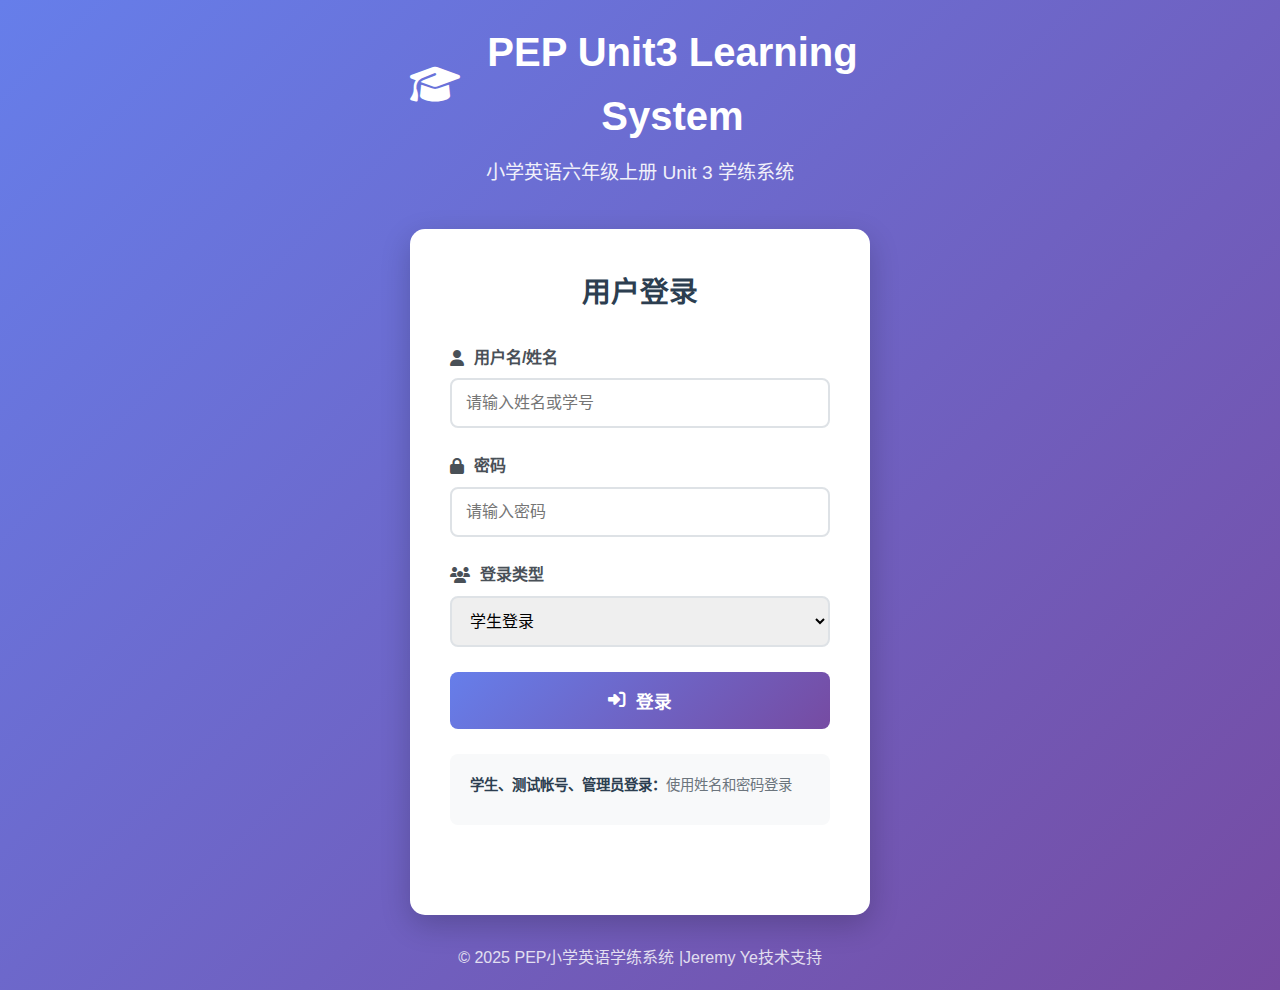
<file: index.html>
<!DOCTYPE html>
<html lang="zh-CN">
<head>
   <!-- 云端同步脚本 -->
<script src="cloud-sync.js"></script>
    <meta charset="UTF-8">
    <meta name="viewport" content="width=device-width, initial-scale=1.0">
    <title>PEP小学英语六年级上册Unit 3学练系统</title>
    <link rel="stylesheet" href="style.css">
    <link rel="stylesheet" href="https://cdnjs.cloudflare.com/ajax/libs/font-awesome/6.4.0/css/all.min.css">
    <script src="cloudflare-kv.js"></script>
<script src="sync-manager.js"></script>
    <!-- 在 head 部分添加 -->
<meta name="description" content="PEP小学英语六年级上册Unit 3学练系统">
<meta name="keywords" content="小学英语,PEP,六年级,学练系统">
<meta name="author" content="英语教研组">
</head>
<body>
    <div class="container">
        <!-- 系统标题 -->
        <header class="header">
            <h1 class="system-title">PEP小学英语六年级上册Unit 3学练系统</h1>
            
            <!-- 用户信息栏 -->
            <div class="user-info-bar">
                <div class="user-name">
                    <i class="fas fa-user"></i>
                    <span id="currentUser">未登录</span>
                </div>
                <div class="current-time">
                    <i class="fas fa-clock"></i>
                    <span id="currentTime">--:--:--</span>
                </div>
                <div class="current-score">
                    <i class="fas fa-star"></i>
                    <span id="currentScore">0</span> 分
                </div>
            </div>
            
            <!-- 导航栏 -->
            <nav class="nav-tabs">
                <button class="tab-btn active" data-tab="basic">基础学练</button>
                <button class="tab-btn" data-tab="advanced">提升学练</button>
                <button class="tab-btn logout-btn" id="logoutBtn">
                    <i class="fas fa-sign-out-alt"></i> 退出
                </button>
            </nav>
        </header>

        <!-- 学练内容区域 -->
        <main class="content-area">
            <!-- 基础学练模块 -->
            <section id="basic-training" class="training-section active">
                <div class="section-header">
                    <h2><i class="fas fa-language"></i> 基础学练</h2>
                    <div class="progress-info">
                        <span>进度: <span id="basicProgress">0</span>/<span id="basicTotal">0</span></span>
                        <span>已完成: <span id="basicCompleted">0</span>项</span>
                    </div>
                </div>
                
                <div class="category-selector">
                    <button class="category-btn active" data-category="vocabulary">核心词汇与短语</button>
                    <button class="category-btn" data-category="sentences">重点句型与对话</button>
                    <button class="category-btn" data-category="passages">综合范文与语段</button>
                </div>
                
                <div class="training-content">
                    <div class="current-item">
                        <h3 id="itemTitle">请选择学习内容</h3>
                        <div class="item-content">
                            <div class="english-text" id="englishText">--</div>
                            <div class="chinese-text" id="chineseText">--</div>
                        </div>
                        
                        <div class="audio-controls">
                            <button class="audio-btn" id="listenBtn">
                                <i class="fas fa-volume-up"></i> 听原音
                            </button>
                            <button class="audio-btn record-btn" id="recordBtn">
                                <i class="fas fa-microphone"></i> 跟读
                            </button>
                            <button class="audio-btn" id="playbackBtn" disabled>
                                <i class="fas fa-play"></i> 播放我的跟读
                            </button>
                        </div>
                        
                        <div class="recording-status" id="recordingStatus">
                            准备就绪
                        </div>
                        
                        <div class="score-feedback" id="scoreFeedback">
                            请跟读获取评分
                        </div>
                        
                        <div class="navigation-buttons">
                            <button class="nav-btn" id="prevBtn">
                                <i class="fas fa-arrow-left"></i> 上一项
                            </button>
                            <button class="nav-btn next-btn" id="nextBtn">
                                下一项 <i class="fas fa-arrow-right"></i>
                            </button>
                        </div>
                    </div>
                    
                    <div class="item-list">
                        <h4>学习列表</h4>
                        <div id="itemListContainer">
                            <!-- 项目列表将通过JavaScript动态生成 -->
                        </div>
                    </div>
                </div>
            </section>

            <!-- 提升学练模块 -->
            <section id="advanced-training" class="training-section">
                <div class="section-header">
                    <h2><i class="fas fa-chart-line"></i> 提升学练</h2>
                    <div class="progress-info">
                        <span>进度: <span id="advancedProgress">0</span>/<span id="advancedTotal">0</span></span>
                        <span>得分: <span id="advancedScore">0</span></span>
                    </div>
                </div>
                
                <div class="exercise-selector">
                    <button class="exercise-btn active" data-exercise="1">阅读理解训练（一）</button>
                    <button class="exercise-btn" data-exercise="2">阅读理解训练（二）</button>
                    <button class="exercise-btn" data-exercise="3">阅读理解训练（三）</button>
                </div>
                
                <div class="exercise-content">
                    <div class="reading-passage">
                        <h3 id="passageTitle">阅读理解文章</h3>
                        <div class="passage-text" id="passageText">
                            <!-- 文章内容将通过JavaScript动态加载 -->
                        </div>
                    </div>
                    
                    <div class="questions-section">
                        <div id="questionsContainer">
                            <!-- 问题将通过JavaScript动态生成 -->
                        </div>
                        
                        <div class="exercise-controls">
                            <button class="submit-btn" id="submitAnswersBtn">
                                <i class="fas fa-paper-plane"></i> 提交答案
                            </button>
                            <button class="reset-btn" id="resetAnswersBtn">
                                <i class="fas fa-redo"></i> 重置答案
                            </button>
                        </div>
                        
                        <div class="results-section" id="resultsSection">
                            <!-- 结果将通过JavaScript动态生成 -->
                        </div>
                    </div>
                </div>
            </section>
        </main>

        <!-- 祝贺特效容器 -->
        <div id="celebrationContainer" class="celebration-container">
            <div class="celebration-message">
                <h1 id="congratulationText">Excellent!</h1>
                <p>恭喜你完成了所有训练！</p>
                <button class="close-celebration" id="closeCelebration">关闭</button>
            </div>
        </div>
    </div>

    <!-- 音频元素 -->
    <audio id="celebrationSound" preload="auto">
        <source src="https://assets.mixkit.co/active_storage/sfx/201/201-preview.mp3" type="audio/mpeg">
    </audio>
<!-- 语音功能提示 -->
<div id="speechHelp" style="display:none; position:fixed; bottom:20px; right:20px; background:#fff; padding:15px; border-radius:10px; box-shadow:0 5px 15px rgba(0,0,0,0.2); z-index:1000; max-width:300px;">
    <h4 style="margin-top:0;">语音功能使用提示</h4>
    <p>1. 使用Chrome或Edge浏览器效果最佳</p>
    <p>2. 点击"听原音"播放英语发音</p>
    <p>3. 点击"跟读"开始录音，说完后自动评分</p>
    <p>4. 首次使用需要允许麦克风权限</p>
    <button onclick="document.getElementById('speechHelp').style.display='none'" style="margin-top:10px; padding:8px 15px; background:#667eea; color:white; border:none; border-radius:5px; cursor:pointer;">知道了</button>
</div>

<script>
// 显示语音帮助提示
setTimeout(() => {
    const speechHelp = document.getElementById('speechHelp');
    if (speechHelp && !localStorage.getItem('speechHelpShown')) {
        speechHelp.style.display = 'block';
        localStorage.setItem('speechHelpShown', 'true');
    }
}, 3000);
</script>
    <script src="script.js"></script>
</body>
</html>
</file>
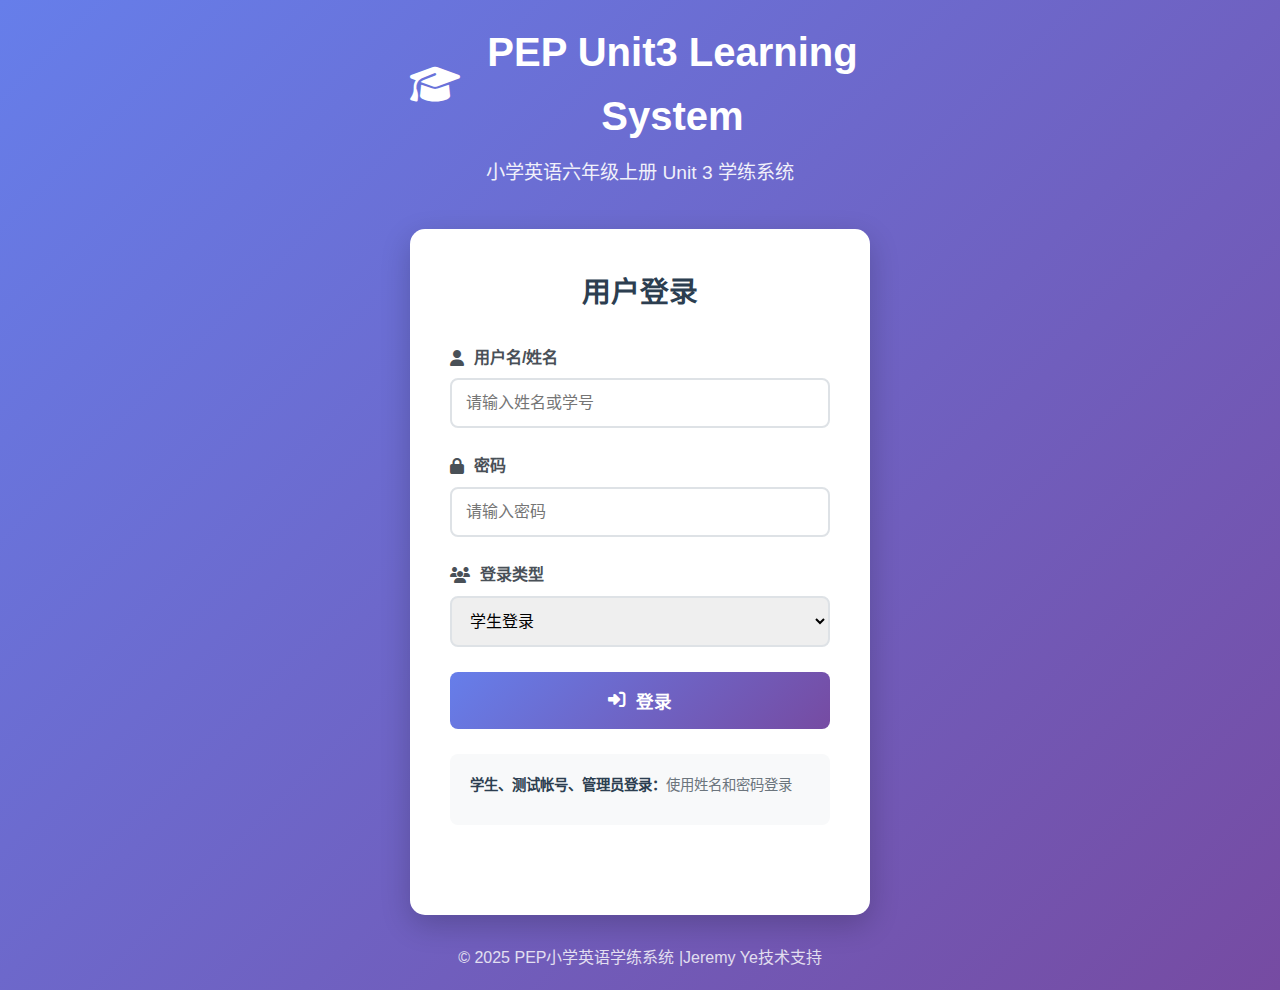
<file: admin.html>
<!DOCTYPE html>
<html lang="zh-CN">
<head>
    <!-- 云端同步脚本 -->
<script src="cloud-sync.js"></script>
    <meta charset="UTF-8">
    <meta name="viewport" content="width=device-width, initial-scale=1.0">
    <title>管理员后台 - PEP Unit3 Learning System</title>
    <link rel="stylesheet" href="style.css">
    <link rel="stylesheet" href="https://cdnjs.cloudflare.com/ajax/libs/font-awesome/6.4.0/css/all.min.css">
    <link rel="stylesheet" href="https://cdnjs.cloudflare.com/ajax/libs/font-awesome/6.4.0/css/all.min.css">
</head>
<body class="admin-page">
    <div class="admin-container">
        <!-- 管理员头部 -->
        <header class="admin-header">
            <h1>
                <i class="fas fa-cogs"></i> 
                PEP Unit3 Learning System - 管理员后台
            </h1>
            <div class="admin-info">
                <span>管理员: 叶金炎</span>
                <button id="adminLogout" class="logout-btn">
                    <i class="fas fa-sign-out-alt"></i> 退出
                </button>
            </div>
        </header>

        <!-- 管理员导航 -->
        <nav class="admin-nav">
            <button class="admin-nav-btn active" data-section="students">
                <i class="fas fa-users"></i> 学生管理
            </button>
            <button class="admin-nav-btn" data-section="training">
                <i class="fas fa-chart-bar"></i> 训练情况
            </button>
            <button class="admin-nav-btn" data-section="data">
                <i class="fas fa-database"></i> 数据管理
            </button>
        </nav>

        <!-- 内容区域 -->
        <main class="admin-content">
            <!-- 学生管理 -->
            <section id="studentsSection" class="admin-section active">
                <div class="section-header">
                    <h2><i class="fas fa-user-plus"></i> 学生信息管理</h2>
                    <div class="section-controls">
                        <button id="addStudentBtn" class="action-btn">
                            <i class="fas fa-plus"></i> 添加学生
                        </button>
                        <button id="importStudentsBtn" class="action-btn">
                            <i class="fas fa-file-import"></i> 批量导入
                        </button>
                    </div>
                </div>

                <!-- 添加学生表单 -->
                <div id="addStudentForm" class="add-form" style="display: none;">
                    <h3>添加新学生</h3>
                    <form id="newStudentForm">
                        <div class="form-row">
                            <div class="form-group">
                                <label>姓名</label>
                                <input type="text" id="newName" required>
                            </div>
                            <div class="form-group">
                                <label>学号</label>
                                <input type="text" id="newStudentId" required>
                            </div>
                            <div class="form-group">
                                <label>密码</label>
                                <input type="text" id="newPassword" value="123456yy" required>
                            </div>
                        </div>
                        <div class="form-actions">
                            <button type="submit" class="save-btn">
                                <i class="fas fa-save"></i> 保存
                            </button>
                            <button type="button" class="cancel-btn" id="cancelAdd">
                                取消
                            </button>
                        </div>
                    </form>
                </div>

                <!-- 批量导入 -->
                <div id="importSection" class="import-section" style="display: none;">
                    <h3>批量导入学生</h3>
                    <div class="import-options">
                        <div class="import-method">
                            <h4>方法一：粘贴Excel数据</h4>
                            <textarea id="excelData" placeholder="请从Excel复制数据并粘贴到这里...
格式：姓名  学号  密码
岑乐宸  CL001  123456yy
岑宇铠  CL002  123456yy"></textarea>
                            <button id="pasteImportBtn" class="action-btn">
                                <i class="fas fa-paste"></i> 导入粘贴的数据
                            </button>
                        </div>
                        
                        <div class="import-method">
                            <h4>方法二：上传文件</h4>
                            <input type="file" id="studentFile" accept=".csv,.xlsx,.json">
                            <button id="uploadImportBtn" class="action-btn">
                                <i class="fas fa-upload"></i> 上传并导入
                            </button>
                        </div>
                    </div>
                </div>

                <!-- 学生列表 -->
                <div class="data-table-container">
                    <h3>学生列表</h3>
                    <div class="table-controls">
                        <div class="search-box">
                            <input type="text" id="studentSearch" placeholder="搜索学生...">
                            <i class="fas fa-search"></i>
                        </div>
                        <div class="table-info">
                            共 <span id="studentCount">0</span> 名学生
                        </div>
                    </div>
                    
                    <div class="table-wrapper">
                        <table id="studentsTable" class="data-table">
                            <thead>
                                <tr>
                                    <th>序号</th>
                                    <th>姓名</th>
                                    <th>学号</th>
                                    <th>密码</th>
                                    <th>操作</th>
                                </tr>
                            </thead>
                            <tbody>
                                <!-- 学生数据将通过JavaScript动态生成 -->
                            </tbody>
                        </table>
                    </div>
                </div>
            </section>

            <!-- 训练情况 -->
            <section id="trainingSection" class="admin-section">
                <div class="section-header">
                    <h2><i class="fas fa-chart-line"></i> 学生训练情况</h2>
                    <div class="section-controls">
                        <select id="dateFilter">
                            <option value="all">所有日期</option>
                            <option value="today">今天</option>
                            <option value="week">本周</option>
                            <option value="month">本月</option>
                        </select>
                        <button id="exportTrainingBtn" class="action-btn">
                            <i class="fas fa-download"></i> 导出数据
                        </button>
                    </div>
                </div>

                <div class="stats-cards">
                    <div class="stat-card">
                        <div class="stat-icon">
                            <i class="fas fa-users"></i>
                        </div>
                        <div class="stat-info">
                            <h3 id="totalStudents">0</h3>
                            <p>总学生数</p>
                        </div>
                    </div>
                    <div class="stat-card">
                        <div class="stat-icon">
                            <i class="fas fa-clock"></i>
                        </div>
                        <div class="stat-info">
                            <h3 id="avgTime">0</h3>
                            <p>平均训练时间(分钟)</p>
                        </div>
                    </div>
                    <div class="stat-card">
                        <div class="stat-icon">
                            <i class="fas fa-star"></i>
                        </div>
                        <div class="stat-info">
                            <h3 id="avgScore">0</h3>
                            <p>平均分数</p>
                        </div>
                    </div>
                    <div class="stat-card">
                        <div class="stat-icon">
                            <i class="fas fa-check-circle"></i>
                        </div>
                        <div class="stat-info">
                            <h3 id="completedCount">0</h3>
                            <p>完成训练人数</p>
                        </div>
                    </div>
                </div>

                <div class="data-table-container">
                    <h3>训练记录</h3>
                    <div class="table-controls">
                        <select id="studentFilter">
                            <option value="all">所有学生</option>
                        </select>
                        <button id="exportSelectedBtn" class="action-btn">
                            <i class="fas fa-file-export"></i> 导出选中
                        </button>
                    </div>
                    
                    <div class="table-wrapper">
                        <table id="trainingTable" class="data-table">
                            <thead>
                                <tr>
                                    <th><input type="checkbox" id="selectAll"></th>
                                    <th>学生姓名</th>
                                    <th>登录日期</th>
                                    <th>训练时间</th>
                                    <th>基础训练分</th>
                                    <th>提升训练分</th>
                                    <th>总分</th>
                                    <th>完成状态</th>
                                </tr>
                            </thead>
                            <tbody>
                                <!-- 训练数据将通过JavaScript动态生成 -->
                            </tbody>
                        </table>
                    </div>
                </div>
            </section>

            <!-- 数据管理 -->
            <section id="dataSection" class="admin-section">
                <div class="section-header">
                    <h2><i class="fas fa-database"></i> 系统数据管理</h2>
                </div>

                <div class="data-management">
                    <div class="data-card">
                        <div class="data-icon">
                            <i class="fas fa-download"></i>
                        </div>
                        <h3>备份数据</h3>
                        <p>下载所有系统数据备份文件</p>
                        <button id="backupDataBtn" class="data-btn">
                            <i class="fas fa-save"></i> 备份数据
                        </button>
                    </div>

                    <div class="data-card">
                        <div class="data-icon">
                            <i class="fas fa-upload"></i>
                        </div>
                        <h3>恢复数据</h3>
                        <p>从备份文件恢复系统数据</p>
                        <input type="file" id="restoreFile" accept=".json" style="display: none;">
                        <button id="restoreDataBtn" class="data-btn">
                            <i class="fas fa-history"></i> 恢复数据
                        </button>
                    </div>

                    <div class="data-card warning">
                        <div class="data-icon">
                            <i class="fas fa-trash-alt"></i>
                        </div>
                        <h3>清除数据</h3>
                        <p>清除所有训练记录（学生信息保留）</p>
                        <button id="clearTrainingDataBtn" class="data-btn warning-btn">
                            <i class="fas fa-broom"></i> 清除训练数据
                        </button>
                    </div>

                    <div class="data-card danger">
                        <div class="data-icon">
                            <i class="fas fa-exclamation-triangle"></i>
                        </div>
                        <h3>重置系统</h3>
                        <p>重置所有数据到初始状态</p>
                        <button id="resetSystemBtn" class="data-btn danger-btn">
                            <i class="fas fa-redo"></i> 重置系统
                        </button>
                    </div>
                </div>

                <div class="system-info">
                    <h3>系统信息</h3>
                    <div class="info-grid">
                        <div class="info-item">
                            <span class="info-label">系统版本:</span>
                            <span class="info-value">Pep Unit3 Learning System v1.0</span>
                        </div>
                        <div class="info-item">
                            <span class="info-label">数据存储:</span>
                            <span class="info-value" id="storageStatus">检查中...</span>
                        </div>
                        <div class="info-item">
                            <span class="info-label">学生数量:</span>
                            <span class="info-value" id="systemStudentCount">0</span>
                        </div>
                        <div class="info-item">
                            <span class="info-label">训练记录:</span>
                            <span class="info-value" id="trainingRecordCount">0</span>
                        </div>
                        <div class="info-item">
                            <span class="info-label">最后备份:</span>
                            <span class="info-value" id="lastBackup">无</span>
                        </div>
                    </div>
                </div>
            </section>
        </main>

        <!-- 确认对话框 -->
        <div id="confirmDialog" class="confirm-dialog">
            <div class="dialog-content">
                <h3 id="dialogTitle">确认操作</h3>
                <p id="dialogMessage">确定要执行此操作吗？</p>
                <div class="dialog-actions">
                    <button id="dialogConfirm" class="confirm-btn">确定</button>
                    <button id="dialogCancel" class="cancel-btn">取消</button>
                </div>
            </div>
        </div>

        <!-- 消息提示 -->
        <div id="messageToast" class="message-toast">
            <span id="toastMessage">操作成功！</span>
        </div>
    </div>

    <script src="db.js"></script>
    <script src="admin.js"></script>
</body>
</html>
</file>
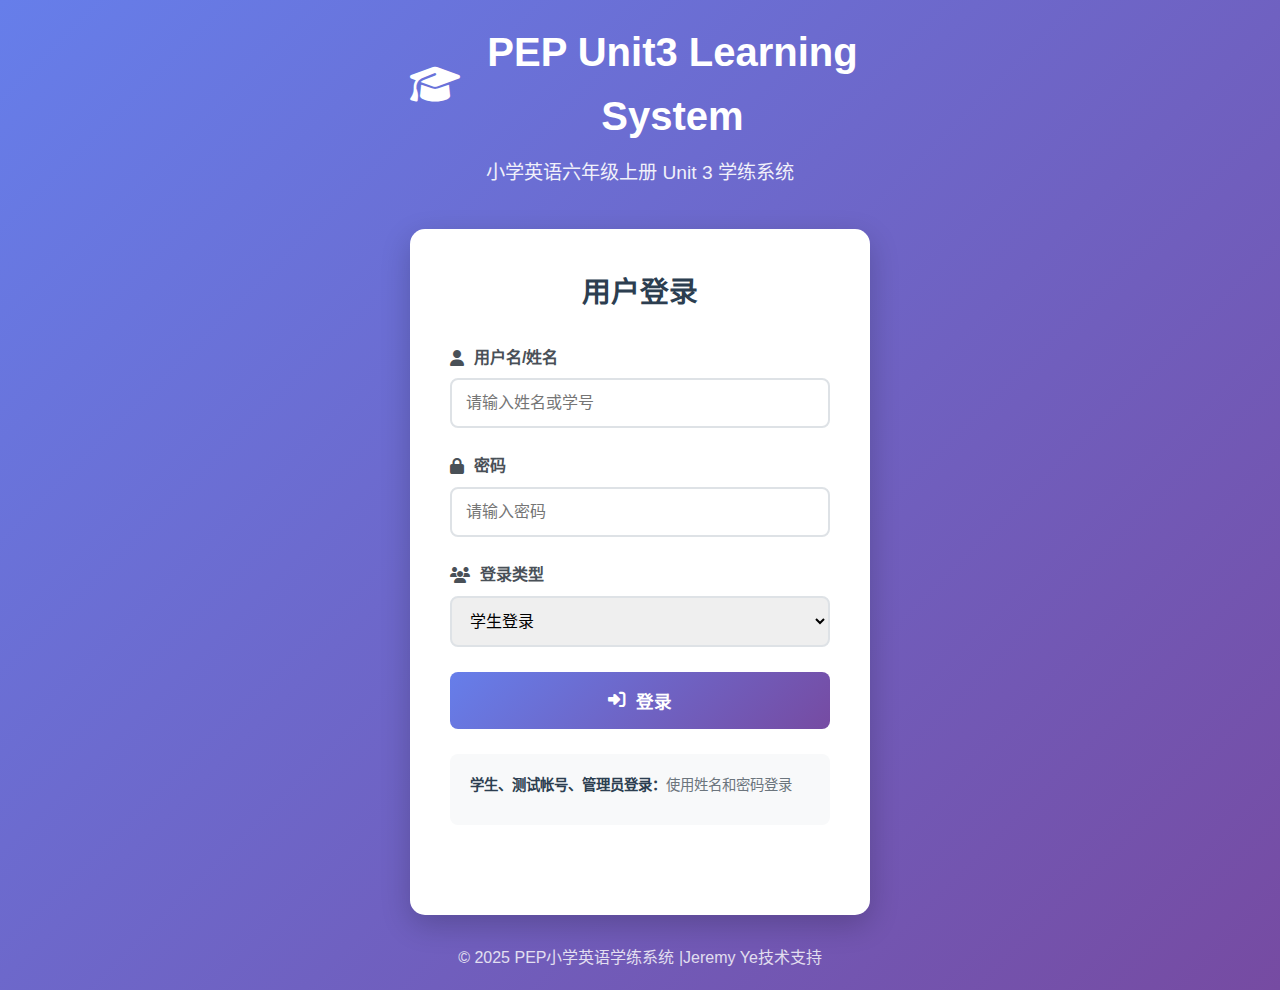
<file: login.html>
<!DOCTYPE html>
<html lang="zh-CN">
<head>
    <!-- 云端同步脚本 -->
<script src="cloud-sync.js"></script>
    <meta charset="UTF-8">
    <meta name="viewport" content="width=device-width, initial-scale=1.0">
    <title>登录 - PEP Unit3 Learning System</title>
    <link rel="stylesheet" href="style.css">
    <link rel="stylesheet" href="https://cdnjs.cloudflare.com/ajax/libs/font-awesome/6.4.0/css/all.min.css">
    <script src="cloudflare-kv.js"></script>
<script src="sync-manager.js"></script>
</head>
<body class="login-page">
    <div class="login-container">
        <div class="login-header">
            <h1><i class="fas fa-graduation-cap"></i> PEP Unit3 Learning System</h1>
            <p>小学英语六年级上册 Unit 3 学练系统</p>
        </div>
        
        <div class="login-box">
            <h2>用户登录</h2>
            
            <form id="loginForm">
                <div class="input-group">
                    <label for="username">
                        <i class="fas fa-user"></i> 用户名/姓名
                    </label>
                    <input type="text" id="username" name="username" required 
                           placeholder="请输入姓名或学号">
                </div>
                
                <div class="input-group">
                    <label for="password">
                        <i class="fas fa-lock"></i> 密码
                    </label>
                    <input type="password" id="password" name="password" required 
                           placeholder="请输入密码">
                </div>
                
                <div class="input-group">
                    <label for="loginType">
                        <i class="fas fa-users"></i> 登录类型
                    </label>
                    <select id="loginType" name="loginType">
                        <option value="student">学生登录</option>
                        <option value="admin">管理员登录</option>
                    </select>
                </div>
                
                <button type="submit" class="login-btn">
                    <i class="fas fa-sign-in-alt"></i> 登录
                </button>
                
                <div class="login-hint">
                    <p><strong>学生、测试帐号、管理员登录：</strong>使用姓名和密码登录</p>
                </div>
            </form>
            
            <div id="loginMessage" class="login-message"></div>
        </div>
        
        <div class="login-footer">
            <p>© 2025 PEP小学英语学练系统 |Jeremy Ye技术支持</p>
        </div>
    </div>
    
    <script src="db.js"></script>
    <script src="script.js"></script>
</body>
</html>
</file>
<file: style.css>
/* 全局样式 */
* {
    margin: 0;
    padding: 0;
    box-sizing: border-box;
}

body {
    font-family: 'Microsoft YaHei', 'Segoe UI', Arial, sans-serif;
    line-height: 1.6;
    color: #333;
    background: linear-gradient(135deg, #f5f7fa 0%, #c3cfe2 100%);
    min-height: 100vh;
}

.container {
    max-width: 1200px;
    margin: 0 auto;
    padding: 20px;
}

/* 头部样式 */
.header {
    background: white;
    border-radius: 15px;
    padding: 20px;
    box-shadow: 0 5px 15px rgba(0,0,0,0.1);
    margin-bottom: 20px;
}

.system-title {
    color: #ff0000;
    text-align: center;
    font-size: 2.2rem;
    margin-bottom: 20px;
    text-shadow: 2px 2px 4px rgba(0,0,0,0.1);
}

.user-info-bar {
    display: flex;
    justify-content: space-between;
    align-items: center;
    background: linear-gradient(90deg, #4b6cb7 0%, #182848 100%);
    color: white;
    padding: 15px 20px;
    border-radius: 10px;
    margin-bottom: 15px;
}

.user-name, .current-time, .current-score {
    display: flex;
    align-items: center;
    gap: 10px;
    font-size: 1.1rem;
    font-weight: bold;
}

.user-name i, .current-time i, .current-score i {
    font-size: 1.3rem;
}

.nav-tabs {
    display: flex;
    gap: 10px;
    background: #f8f9fa;
    padding: 10px;
    border-radius: 10px;
}

.tab-btn {
    flex: 1;
    padding: 12px 20px;
    border: none;
    background: white;
    border-radius: 8px;
    cursor: pointer;
    font-size: 1rem;
    font-weight: bold;
    color: #555;
    transition: all 0.3s ease;
    display: flex;
    align-items: center;
    justify-content: center;
    gap: 8px;
}

.tab-btn:hover {
    background: #e9ecef;
    transform: translateY(-2px);
}

.tab-btn.active {
    background: linear-gradient(135deg, #667eea 0%, #764ba2 100%);
    color: white;
    box-shadow: 0 4px 15px rgba(102, 126, 234, 0.4);
}

.logout-btn {
    background: #dc3545 !important;
    color: white !important;
    flex: 0.5;
}

/* 内容区域 */
.content-area {
    background: white;
    border-radius: 15px;
    padding: 25px;
    box-shadow: 0 5px 15px rgba(0,0,0,0.1);
}

.training-section {
    display: none;
}

.training-section.active {
    display: block;
    animation: fadeIn 0.5s ease;
}

@keyframes fadeIn {
    from { opacity: 0; }
    to { opacity: 1; }
}

.section-header {
    display: flex;
    justify-content: space-between;
    align-items: center;
    margin-bottom: 25px;
    padding-bottom: 15px;
    border-bottom: 2px solid #e9ecef;
}

.section-header h2 {
    color: #2c3e50;
    display: flex;
    align-items: center;
    gap: 10px;
}

.progress-info {
    display: flex;
    gap: 20px;
    font-weight: bold;
    color: #6c757d;
}

/* 基础学练样式 */
.category-selector, .exercise-selector {
    display: flex;
    gap: 10px;
    margin-bottom: 25px;
    flex-wrap: wrap;
}

.category-btn, .exercise-btn {
    padding: 10px 20px;
    border: 2px solid #dee2e6;
    background: white;
    border-radius: 8px;
    cursor: pointer;
    font-weight: bold;
    transition: all 0.3s ease;
}

.category-btn:hover, .exercise-btn:hover {
    border-color: #667eea;
    transform: translateY(-2px);
}

.category-btn.active, .exercise-btn.active {
    background: linear-gradient(135deg, #667eea 0%, #764ba2 100%);
    color: white;
    border-color: transparent;
}

.training-content {
    display: grid;
    grid-template-columns: 2fr 1fr;
    gap: 30px;
}

.current-item {
    background: #f8f9fa;
    padding: 25px;
    border-radius: 12px;
    border: 1px solid #e9ecef;
}

.item-content {
    margin-bottom: 25px;
}

.english-text {
    font-size: 1.8rem;
    font-weight: bold;
    color: #2c3e50;
    margin-bottom: 15px;
    line-height: 1.4;
    padding: 15px;
    background: white;
    border-radius: 8px;
    border-left: 4px solid #667eea;
}

.chinese-text {
    font-size: 1.2rem;
    color: #6c757d;
    padding: 15px;
    background: white;
    border-radius: 8px;
    border-left: 4px solid #28a745;
}

.audio-controls {
    display: flex;
    gap: 15px;
    margin-bottom: 20px;
    flex-wrap: wrap;
}

.audio-btn {
    padding: 12px 25px;
    border: none;
    border-radius: 8px;
    cursor: pointer;
    font-weight: bold;
    font-size: 1rem;
    display: flex;
    align-items: center;
    gap: 8px;
    transition: all 0.3s ease;
}

.audio-btn:not(:disabled):hover {
    transform: translateY(-2px);
    box-shadow: 0 4px 12px rgba(0,0,0,0.15);
}

.audio-btn {
    background: linear-gradient(135deg, #667eea 0%, #764ba2 100%);
    color: white;
}

.record-btn {
    background: linear-gradient(135deg, #f093fb 0%, #f5576c 100%);
}

.audio-btn:disabled {
    background: #6c757d;
    cursor: not-allowed;
    opacity: 0.6;
}

.recording-status {
    text-align: center;
    padding: 15px;
    background: white;
    border-radius: 8px;
    margin-bottom: 15px;
    font-weight: bold;
    border: 2px dashed #dee2e6;
}

.score-feedback {
    text-align: center;
    padding: 15px;
    background: linear-gradient(135deg, #a8edea 0%, #fed6e3 100%);
    border-radius: 8px;
    font-size: 1.3rem;
    font-weight: bold;
    color: #2c3e50;
    margin-bottom: 20px;
}

.navigation-buttons {
    display: flex;
    justify-content: space-between;
}

.nav-btn {
    padding: 12px 30px;
    border: none;
    border-radius: 8px;
    cursor: pointer;
    font-weight: bold;
    font-size: 1rem;
    display: flex;
    align-items: center;
    gap: 8px;
    background: #6c757d;
    color: white;
    transition: all 0.3s ease;
}

.nav-btn:hover:not(:disabled) {
    background: #545b62;
    transform: translateY(-2px);
}

.nav-btn:disabled {
    opacity: 0.5;
    cursor: not-allowed;
}

.next-btn {
    background: #28a745;
}

.next-btn:hover:not(:disabled) {
    background: #218838;
}

/* 项目列表样式 */
.item-list {
    background: #f8f9fa;
    padding: 20px;
    border-radius: 12px;
    border: 1px solid #e9ecef;
}

.item-list h4 {
    margin-bottom: 15px;
    color: #2c3e50;
}

#itemListContainer {
    max-height: 400px;
    overflow-y: auto;
}

.item-list-item {
    padding: 12px 15px;
    margin-bottom: 8px;
    background: white;
    border-radius: 6px;
    cursor: pointer;
    transition: all 0.3s ease;
    border-left: 4px solid #dee2e6;
}

.item-list-item:hover {
    background: #e9ecef;
    transform: translateX(5px);
}

.item-list-item.active {
    background: linear-gradient(135deg, #667eea 0%, #764ba2 100%);
    color: white;
    border-left-color: #4a5bd3;
}

.item-list-item.completed {
    border-left-color: #28a745;
    background: #d4edda;
}

/* 提升学练样式 */
.exercise-content {
    display: grid;
    grid-template-columns: 1fr 1fr;
    gap: 30px;
}

.reading-passage {
    background: #f8f9fa;
    padding: 25px;
    border-radius: 12px;
    border: 1px solid #e9ecef;
}

.passage-text {
    line-height: 1.8;
    font-size: 1.1rem;
    color: #2c3e50;
    background: white;
    padding: 20px;
    border-radius: 8px;
    max-height: 500px;
    overflow-y: auto;
}

.questions-section {
    background: #f8f9fa;
    padding: 25px;
    border-radius: 12px;
    border: 1px solid #e9ecef;
}

.question-item {
    margin-bottom: 25px;
    padding-bottom: 20px;
    border-bottom: 1px dashed #dee2e6;
}

.question-item:last-child {
    border-bottom: none;
}

.question-text {
    font-weight: bold;
    margin-bottom: 15px;
    color: #2c3e50;
    font-size: 1.1rem;
}

.options-container {
    display: flex;
    flex-direction: column;
    gap: 10px;
}

.option-label {
    display: flex;
    align-items: center;
    gap: 10px;
    padding: 12px;
    background: white;
    border-radius: 6px;
    cursor: pointer;
    transition: all 0.3s ease;
    border: 2px solid transparent;
}

.option-label:hover {
    background: #e9ecef;
    border-color: #667eea;
}

.option-label.selected {
    background: #d4edda;
    border-color: #28a745;
}

.option-label.wrong {
    background: #f8d7da;
    border-color: #dc3545;
}

.option-input {
    display: none;
}

.exercise-controls {
    display: flex;
    gap: 15px;
    margin-top: 25px;
    justify-content: center;
}

.submit-btn, .reset-btn {
    padding: 12px 30px;
    border: none;
    border-radius: 8px;
    cursor: pointer;
    font-weight: bold;
    font-size: 1rem;
    display: flex;
    align-items: center;
    gap: 8px;
    transition: all 0.3s ease;
}

.submit-btn {
    background: linear-gradient(135deg, #667eea 0%, #764ba2 100%);
    color: white;
}

.submit-btn:hover {
    transform: translateY(-2px);
    box-shadow: 0 4px 15px rgba(102, 126, 234, 0.4);
}

.reset-btn {
    background: #6c757d;
    color: white;
}

.reset-btn:hover {
    background: #545b62;
    transform: translateY(-2px);
}

.results-section {
    margin-top: 25px;
    padding: 20px;
    background: white;
    border-radius: 8px;
    border: 2px solid #e9ecef;
}

.result-item {
    padding: 10px;
    margin-bottom: 10px;
    border-radius: 6px;
    display: flex;
    align-items: center;
    gap: 10px;
}

.result-item.correct {
    background: #d4edda;
    color: #155724;
}

.result-item.incorrect {
    background: #f8d7da;
    color: #721c24;
}

.result-score {
    text-align: center;
    font-size: 1.3rem;
    font-weight: bold;
    margin-top: 15px;
    padding: 15px;
    background: linear-gradient(135deg, #a8edea 0%, #fed6e3 100%);
    border-radius: 8px;
}

/* 祝贺特效 */
.celebration-container {
    position: fixed;
    top: 0;
    left: 0;
    width: 100%;
    height: 100%;
    background: rgba(0, 0, 0, 0.8);
    display: none;
    justify-content: center;
    align-items: center;
    z-index: 1000;
}

.celebration-message {
    background: white;
    padding: 50px;
    border-radius: 20px;
    text-align: center;
    animation: pulse 2s infinite;
    box-shadow: 0 0 50px rgba(255, 215, 0, 0.5);
}

@keyframes pulse {
    0% { transform: scale(1); }
    50% { transform: scale(1.05); }
    100% { transform: scale(1); }
}

.celebration-message h1 {
    font-size: 4rem;
    color: #ff0000;
    margin-bottom: 20px;
    text-shadow: 2px 2px 4px rgba(0,0,0,0.2);
}

.celebration-message p {
    font-size: 1.5rem;
    color: #2c3e50;
    margin-bottom: 30px;
}

.close-celebration {
    padding: 15px 40px;
    background: linear-gradient(135deg, #667eea 0%, #764ba2 100%);
    color: white;
    border: none;
    border-radius: 10px;
    font-size: 1.2rem;
    cursor: pointer;
    transition: all 0.3s ease;
}

.close-celebration:hover {
    transform: translateY(-3px);
    box-shadow: 0 6px 20px rgba(102, 126, 234, 0.4);
}

/* 花朵飘落特效 */
.flower {
    position: fixed;
    width: 30px;
    height: 30px;
    background-image: url('data:image/svg+xml;utf8,<svg xmlns="http://www.w3.org/2000/svg" viewBox="0 0 100 100"><path fill="%23ff0000" d="M50,20 C55,10 65,10 70,20 C75,30 65,40 50,50 C35,40 25,30 30,20 C35,10 45,10 50,20 Z"/></svg>');
    animation: fall linear infinite;
    pointer-events: none;
    z-index: 999;
}

@keyframes fall {
    to {
        transform: translateY(100vh) rotate(360deg);
        opacity: 0;
    }
}

/* 登录页面样式 */
.login-page {
    display: flex;
    justify-content: center;
    align-items: center;
    min-height: 100vh;
    background: linear-gradient(135deg, #667eea 0%, #764ba2 100%);
}

.login-container {
    width: 100%;
    max-width: 500px;
    padding: 20px;
}

.login-header {
    text-align: center;
    color: white;
    margin-bottom: 40px;
}

.login-header h1 {
    font-size: 2.5rem;
    margin-bottom: 10px;
    display: flex;
    align-items: center;
    justify-content: center;
    gap: 15px;
}

.login-header p {
    font-size: 1.2rem;
    opacity: 0.9;
}

.login-box {
    background: white;
    padding: 40px;
    border-radius: 15px;
    box-shadow: 0 10px 30px rgba(0,0,0,0.2);
}

.login-box h2 {
    text-align: center;
    color: #2c3e50;
    margin-bottom: 30px;
    font-size: 1.8rem;
}

.input-group {
    margin-bottom: 25px;
}

.input-group label {
    display: flex;
    align-items: center;
    gap: 10px;
    margin-bottom: 8px;
    color: #495057;
    font-weight: bold;
}

.input-group input,
.input-group select {
    width: 100%;
    padding: 14px;
    border: 2px solid #dee2e6;
    border-radius: 8px;
    font-size: 1rem;
    transition: all 0.3s ease;
}

.input-group input:focus,
.input-group select:focus {
    outline: none;
    border-color: #667eea;
    box-shadow: 0 0 0 3px rgba(102, 126, 234, 0.1);
}

.login-btn {
    width: 100%;
    padding: 16px;
    background: linear-gradient(135deg, #667eea 0%, #764ba2 100%);
    color: white;
    border: none;
    border-radius: 8px;
    font-size: 1.1rem;
    font-weight: bold;
    cursor: pointer;
    display: flex;
    align-items: center;
    justify-content: center;
    gap: 10px;
    transition: all 0.3s ease;
    margin-top: 20px;
}

.login-btn:hover {
    transform: translateY(-2px);
    box-shadow: 0 5px 20px rgba(102, 126, 234, 0.4);
}

.login-hint {
    margin-top: 25px;
    padding: 20px;
    background: #f8f9fa;
    border-radius: 8px;
    font-size: 0.9rem;
    color: #6c757d;
}

.login-hint p {
    margin-bottom: 8px;
}

.login-hint strong {
    color: #2c3e50;
}

.login-message {
    margin-top: 20px;
    padding: 15px;
    border-radius: 8px;
    text-align: center;
    font-weight: bold;
}

.login-message.success {
    background: #d4edda;
    color: #155724;
    border: 1px solid #c3e6cb;
}

.login-message.error {
    background: #f8d7da;
    color: #721c24;
    border: 1px solid #f5c6cb;
}

.login-footer {
    text-align: center;
    color: white;
    margin-top: 30px;
    opacity: 0.8;
}

/* 管理员页面样式 */
.admin-page {
    background: #f5f7fa;
    min-height: 100vh;
}

.admin-container {
    max-width: 1400px;
    margin: 0 auto;
    padding: 20px;
}

.admin-header {
    display: flex;
    justify-content: space-between;
    align-items: center;
    background: white;
    padding: 20px 30px;
    border-radius: 15px;
    margin-bottom: 20px;
    box-shadow: 0 5px 15px rgba(0,0,0,0.1);
}

.admin-header h1 {
    color: #2c3e50;
    display: flex;
    align-items: center;
    gap: 15px;
}

.admin-info {
    display: flex;
    align-items: center;
    gap: 20px;
}

.admin-nav {
    display: flex;
    gap: 10px;
    background: white;
    padding: 15px;
    border-radius: 15px;
    margin-bottom: 20px;
    box-shadow: 0 5px 15px rgba(0,0,0,0.1);
}

.admin-nav-btn {
    flex: 1;
    padding: 15px 20px;
    border: none;
    background: #f8f9fa;
    border-radius: 8px;
    cursor: pointer;
    font-size: 1rem;
    font-weight: bold;
    color: #495057;
    display: flex;
    align-items: center;
    justify-content: center;
    gap: 10px;
    transition: all 0.3s ease;
}

.admin-nav-btn:hover {
    background: #e9ecef;
    transform: translateY(-2px);
}

.admin-nav-btn.active {
    background: linear-gradient(135deg, #667eea 0%, #764ba2 100%);
    color: white;
}

.admin-content {
    background: white;
    border-radius: 15px;
    padding: 30px;
    box-shadow: 0 5px 15px rgba(0,0,0,0.1);
}

.admin-section {
    display: none;
}

.admin-section.active {
    display: block;
    animation: fadeIn 0.5s ease;
}

.section-controls {
    display: flex;
    gap: 15px;
    align-items: center;
}

.action-btn {
    padding: 10px 20px;
    border: none;
    background: linear-gradient(135deg, #667eea 0%, #764ba2 100%);
    color: white;
    border-radius: 6px;
    cursor: pointer;
    font-weight: bold;
    display: flex;
    align-items: center;
    gap: 8px;
    transition: all 0.3s ease;
}

.action-btn:hover {
    transform: translateY(-2px);
    box-shadow: 0 4px 12px rgba(102, 126, 234, 0.3);
}

.add-form, .import-section {
    background: #f8f9fa;
    padding: 25px;
    border-radius: 10px;
    margin-bottom: 25px;
    border: 2px dashed #dee2e6;
}

.form-row {
    display: flex;
    gap: 20px;
    margin-bottom: 20px;
    flex-wrap: wrap;
}

.form-group {
    flex: 1;
    min-width: 200px;
}

.form-group label {
    display: block;
    margin-bottom: 8px;
    font-weight: bold;
    color: #495057;
}

.form-group input {
    width: 100%;
    padding: 12px;
    border: 2px solid #dee2e6;
    border-radius: 6px;
    font-size: 1rem;
}

.form-actions {
    display: flex;
    gap: 15px;
    justify-content: flex-end;
}

.save-btn {
    padding: 12px 25px;
    background: #28a745;
    color: white;
    border: none;
    border-radius: 6px;
    cursor: pointer;
    font-weight: bold;
    display: flex;
    align-items: center;
    gap: 8px;
}

.cancel-btn {
    padding: 12px 25px;
    background: #6c757d;
    color: white;
    border: none;
    border-radius: 6px;
    cursor: pointer;
    font-weight: bold;
}

.import-method {
    margin-bottom: 25px;
}

.import-method h4 {
    margin-bottom: 15px;
    color: #2c3e50;
}

#importSection textarea {
    width: 100%;
    height: 150px;
    padding: 15px;
    border: 2px solid #dee2e6;
    border-radius: 6px;
    font-family: monospace;
    resize: vertical;
}

#importSection input[type="file"] {
    width: 100%;
    padding: 10px;
    border: 2px dashed #dee2e6;
    border-radius: 6px;
    margin-bottom: 15px;
}

.data-table-container {
    margin-top: 30px;
}

.table-controls {
    display: flex;
    justify-content: space-between;
    align-items: center;
    margin-bottom: 20px;
}

.search-box {
    position: relative;
    width: 300px;
}

.search-box input {
    width: 100%;
    padding: 12px 40px 12px 15px;
    border: 2px solid #dee2e6;
    border-radius: 6px;
    font-size: 1rem;
}

.search-box i {
    position: absolute;
    right: 15px;
    top: 50%;
    transform: translateY(-50%);
    color: #6c757d;
}

.table-wrapper {
    overflow-x: auto;
}

.data-table {
    width: 100%;
    border-collapse: collapse;
    background: white;
}

.data-table th {
    background: #f8f9fa;
    padding: 15px;
    text-align: left;
    font-weight: bold;
    color: #495057;
    border-bottom: 2px solid #dee2e6;
}

.data-table td {
    padding: 15px;
    border-bottom: 1px solid #dee2e6;
}

.data-table tr:hover {
    background: #f8f9fa;
}

.data-table .actions {
    display: flex;
    gap: 10px;
}

.edit-btn, .delete-btn {
    padding: 6px 12px;
    border: none;
    border-radius: 4px;
    cursor: pointer;
    font-size: 0.9rem;
    display: flex;
    align-items: center;
    gap: 5px;
}

.edit-btn {
    background: #ffc107;
    color: #212529;
}

.delete-btn {
    background: #dc3545;
    color: white;
}

.stats-cards {
    display: grid;
    grid-template-columns: repeat(auto-fit, minmax(200px, 1fr));
    gap: 20px;
    margin-bottom: 30px;
}

.stat-card {
    background: white;
    padding: 25px;
    border-radius: 10px;
    box-shadow: 0 3px 10px rgba(0,0,0,0.1);
    display: flex;
    align-items: center;
    gap: 20px;
    border-left: 5px solid #667eea;
}

.stat-icon {
    width: 60px;
    height: 60px;
    background: linear-gradient(135deg, #667eea 0%, #764ba2 100%);
    border-radius: 50%;
    display: flex;
    align-items: center;
    justify-content: center;
    color: white;
    font-size: 1.5rem;
}

.stat-info h3 {
    font-size: 2rem;
    color: #2c3e50;
    margin-bottom: 5px;
}

.stat-info p {
    color: #6c757d;
}

.data-management {
    display: grid;
    grid-template-columns: repeat(auto-fit, minmax(250px, 1fr));
    gap: 25px;
    margin-bottom: 30px;
}

.data-card {
    background: white;
    padding: 30px;
    border-radius: 10px;
    text-align: center;
    box-shadow: 0 3px 15px rgba(0,0,0,0.1);
    transition: all 0.3s ease;
    border-top: 5px solid #28a745;
}

.data-card:hover {
    transform: translateY(-5px);
    box-shadow: 0 5px 20px rgba(0,0,0,0.15);
}

.data-card.warning {
    border-top-color: #ffc107;
}

.data-card.danger {
    border-top-color: #dc3545;
}

.data-icon {
    width: 70px;
    height: 70px;
    margin: 0 auto 20px;
    background: linear-gradient(135deg, #667eea 0%, #764ba2 100%);
    border-radius: 50%;
    display: flex;
    align-items: center;
    justify-content: center;
    color: white;
    font-size: 1.8rem;
}

.data-card.warning .data-icon {
    background: linear-gradient(135deg, #ffc107 0%, #fd7e14 100%);
}

.data-card.danger .data-icon {
    background: linear-gradient(135deg, #dc3545 0%, #c82333 100%);
}

.data-card h3 {
    margin-bottom: 15px;
    color: #2c3e50;
}

.data-card p {
    color: #6c757d;
    margin-bottom: 20px;
    line-height: 1.6;
}

.data-btn {
    padding: 12px 25px;
    border: none;
    border-radius: 6px;
    cursor: pointer;
    font-weight: bold;
    display: flex;
    align-items: center;
    justify-content: center;
    gap: 8px;
    margin: 0 auto;
    transition: all 0.3s ease;
}

.data-btn {
    background: linear-gradient(135deg, #667eea 0%, #764ba2 100%);
    color: white;
}

.warning-btn {
    background: linear-gradient(135deg, #ffc107 0%, #fd7e14 100%);
}

.danger-btn {
    background: linear-gradient(135deg, #dc3545 0%, #c82333 100%);
}

.data-btn:hover {
    transform: translateY(-2px);
    box-shadow: 0 4px 12px rgba(0,0,0,0.2);
}

.system-info {
    background: #f8f9fa;
    padding: 30px;
    border-radius: 10px;
    border: 2px solid #e9ecef;
}

.info-grid {
    display: grid;
    grid-template-columns: repeat(auto-fit, minmax(300px, 1fr));
    gap: 20px;
    margin-top: 20px;
}

.info-item {
    display: flex;
    justify-content: space-between;
    padding: 15px;
    background: white;
    border-radius: 6px;
}

.info-label {
    font-weight: bold;
    color: #495057;
}

.info-value {
    color: #6c757d;
}

/* 确认对话框 */
.confirm-dialog {
    position: fixed;
    top: 0;
    left: 0;
    width: 100%;
    height: 100%;
    background: rgba(0, 0, 0, 0.5);
    display: none;
    justify-content: center;
    align-items: center;
    z-index: 1001;
}

.dialog-content {
    background: white;
    padding: 40px;
    border-radius: 10px;
    max-width: 500px;
    width: 90%;
    text-align: center;
}

.dialog-actions {
    display: flex;
    gap: 20px;
    justify-content: center;
    margin-top: 30px;
}

.confirm-btn, .cancel-btn {
    padding: 12px 30px;
    border: none;
    border-radius: 6px;
    cursor: pointer;
    font-weight: bold;
    min-width: 100px;
}

.confirm-btn {
    background: #dc3545;
    color: white;
}

.cancel-btn {
    background: #6c757d;
    color: white;
}

/* 消息提示 */
.message-toast {
    position: fixed;
    bottom: 30px;
    right: 30px;
    background: #28a745;
    color: white;
    padding: 15px 25px;
    border-radius: 8px;
    box-shadow: 0 5px 15px rgba(0,0,0,0.2);
    display: none;
    z-index: 1002;
    animation: slideIn 0.3s ease;
}

@keyframes slideIn {
    from {
        transform: translateX(100%);
        opacity: 0;
    }
    to {
        transform: translateX(0);
        opacity: 1;
    }
}

/* 响应式设计 */
@media (max-width: 1024px) {
    .training-content,
    .exercise-content {
        grid-template-columns: 1fr;
    }
    
    .data-management {
        grid-template-columns: repeat(2, 1fr);
    }
}

@media (max-width: 768px) {
    .container, .admin-container {
        padding: 10px;
    }
    
    .system-title {
        font-size: 1.8rem;
    }
    
    .user-info-bar {
        flex-direction: column;
        gap: 15px;
        text-align: center;
    }
    
    .nav-tabs {
        flex-wrap: wrap;
    }
    
    .tab-btn {
        flex: 1 0 calc(50% - 10px);
    }
    
    .section-header {
        flex-direction: column;
        gap: 15px;
        text-align: center;
    }
    
    .progress-info {
        justify-content: center;
    }
    
    .audio-controls {
        justify-content: center;
    }
    
    .navigation-buttons {
        flex-direction: column;
        gap: 10px;
    }
    
    .nav-btn {
        width: 100%;
        justify-content: center;
    }
    
    .admin-nav {
        flex-wrap: wrap;
    }
    
    .admin-nav-btn {
        flex: 1 0 calc(50% - 10px);
    }
    
    .section-controls {
        flex-wrap: wrap;
        justify-content: center;
    }
    
    .table-controls {
        flex-direction: column;
        gap: 15px;
    }
    
    .search-box {
        width: 100%;
    }
    
    .data-management {
        grid-template-columns: 1fr;
    }
    
    .info-grid {
        grid-template-columns: 1fr;
    }
    
    .celebration-message h1 {
        font-size: 2.5rem;
    }
    
    .celebration-message {
        padding: 30px;
        margin: 20px;
    }
}

@media (max-width: 480px) {
    .tab-btn, .admin-nav-btn {
        flex: 1 0 100%;
    }
    
    .category-selector, .exercise-selector {
        flex-direction: column;
    }
    
    .category-btn, .exercise-btn {
        width: 100%;
    }
    
    .audio-controls {
        flex-direction: column;
    }
    
    .audio-btn {
        width: 100%;
        justify-content: center;
    }
    
    .stat-card, .data-card {
        padding: 20px;
    }
    
    .form-row {
        flex-direction: column;
    }
    
    .form-group {
        min-width: 100%;
    }
}

/* 打印样式 */
@media print {
    .nav-tabs, .audio-controls, .exercise-controls,
    .section-controls, .action-btn, .logout-btn,
    .celebration-container, .confirm-dialog, .message-toast {
        display: none !important;
    }
    
    .container, .admin-container {
        padding: 0;
    }
    
    body {
        background: white;
    }
    
    .header, .content-area, .admin-content {
        box-shadow: none;
        border: 1px solid #ddd;
    }
}
</file>
